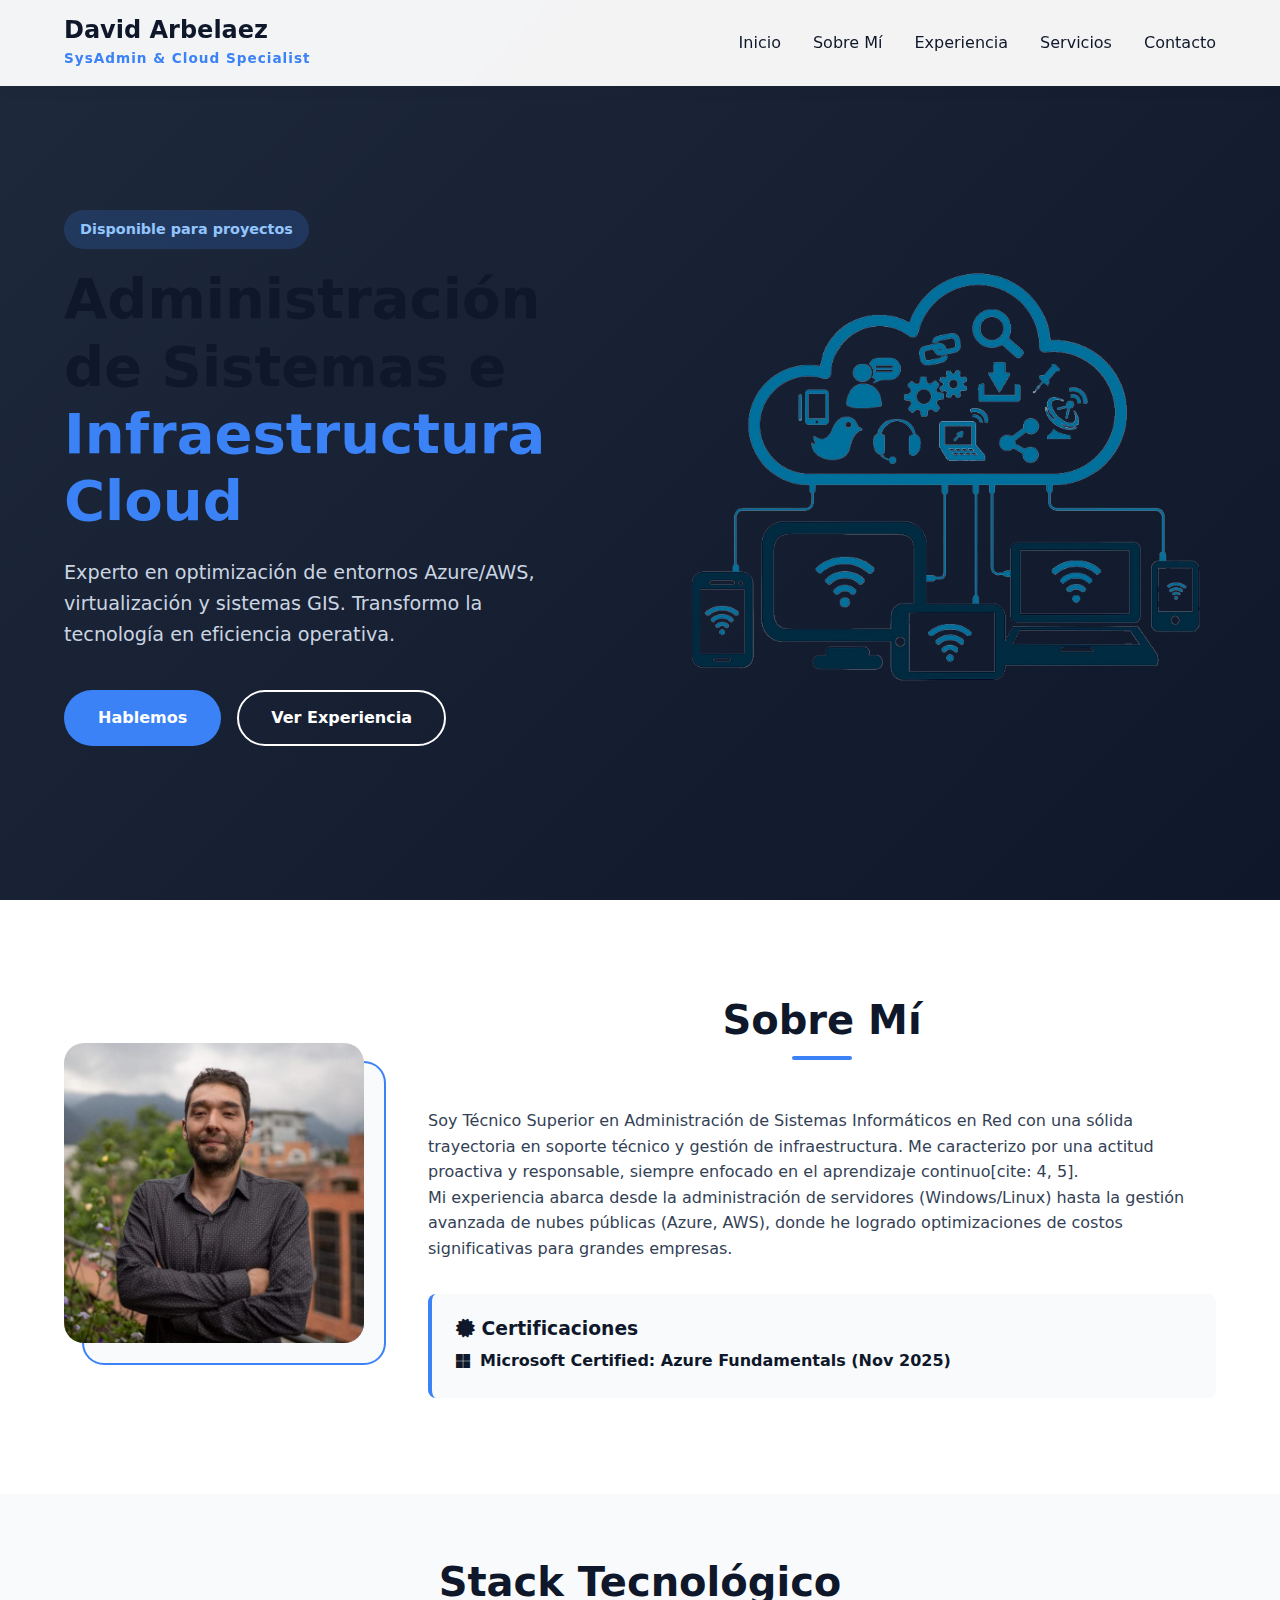
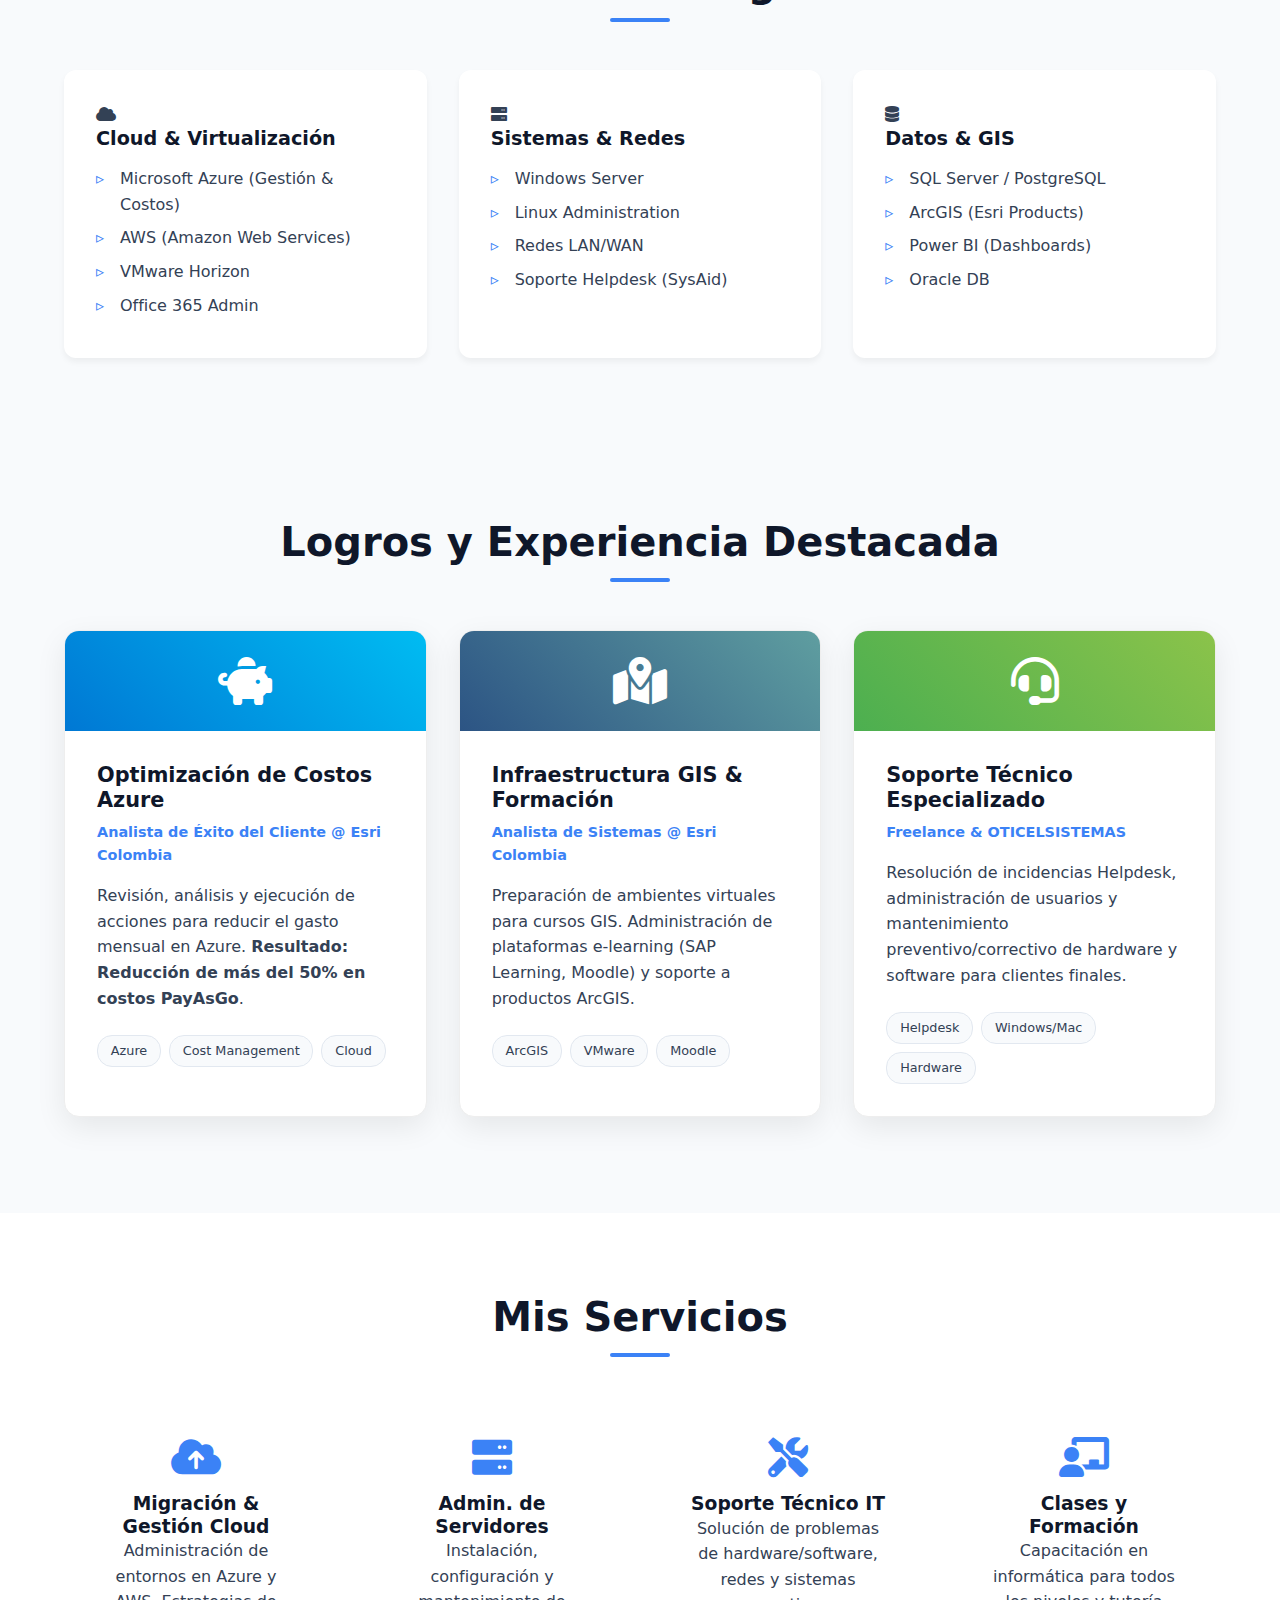
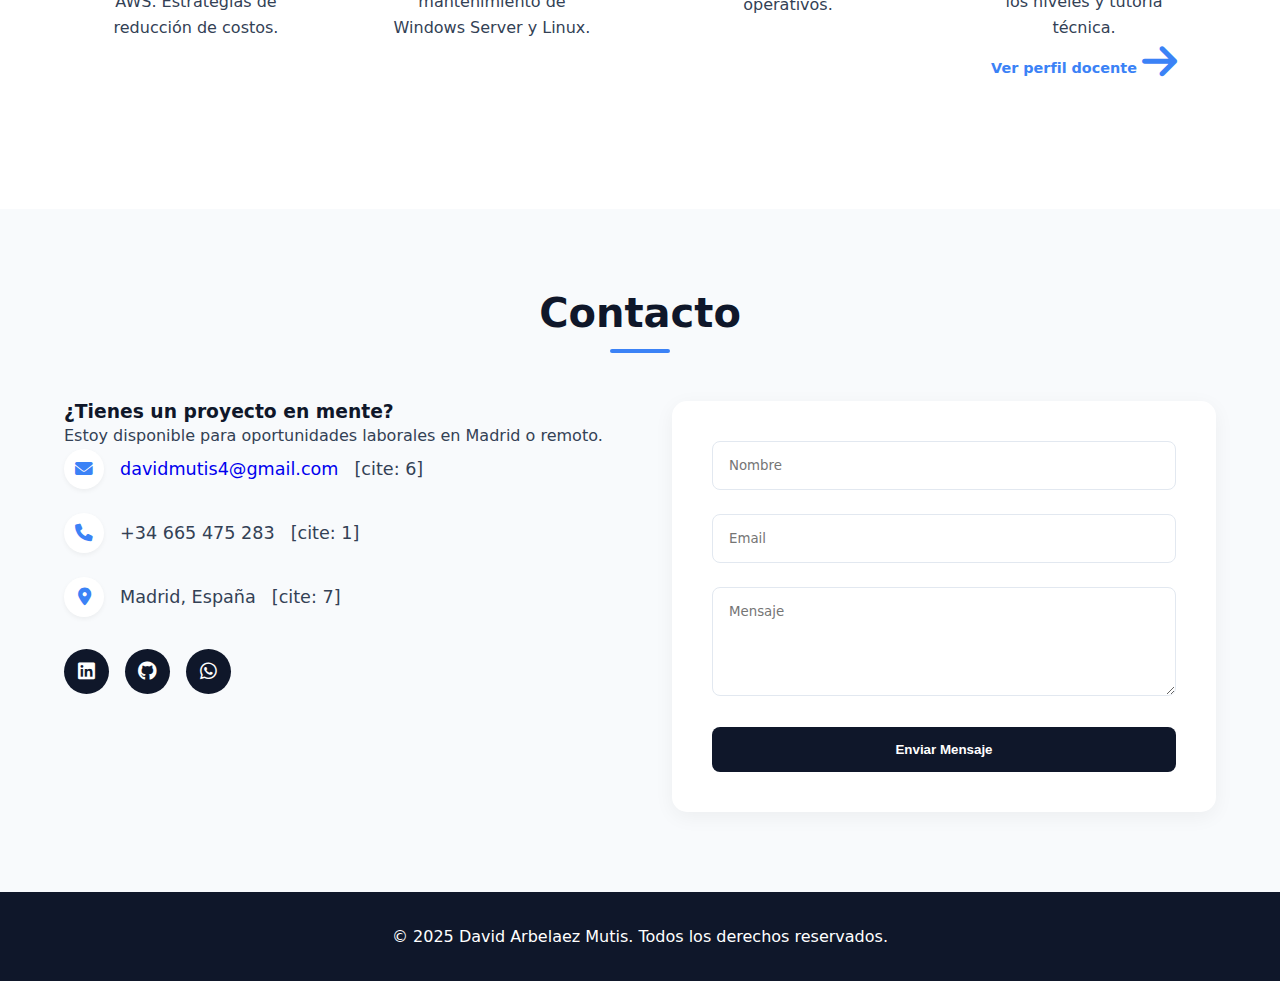
<file: index.html>
<!DOCTYPE html>
<html lang="es">
<head>
    <meta charset="UTF-8">
    <meta name="viewport" content="width=device-width, initial-scale=1.0">
    <title>David Arbelaez | SysAdmin & Cloud Specialist</title>
    <link rel="stylesheet" href="styles.css">
    <link rel="stylesheet" href="https://cdnjs.cloudflare.com/ajax/libs/font-awesome/6.0.0-beta3/css/all.min.css">
</head>
<body>
    <header>
        <div class="container nav-container">
            <div class="logo">
                <h1>David Arbelaez</h1>
                <span class="subtitle">SysAdmin & Cloud Specialist</span>
            </div>
            <nav>
                <ul class="nav-links">
                    <li><a href="#inicio">Inicio</a></li>
                    <li><a href="#sobre-mi">Sobre Mí</a></li>
                    <li><a href="#experiencia">Experiencia</a></li> <li><a href="#servicios">Servicios</a></li>
                    <li><a href="#contacto">Contacto</a></li>
                </ul>
                <div class="hamburger">
                    <i class="fas fa-bars"></i>
                </div>
            </nav>
        </div>
    </header>

    <section id="inicio" class="hero">
        <div id="particles-js"></div>
        <div class="container hero-container">
            <div class="hero-content">
                <span class="badge">Disponible para proyectos</span>
                <h1 class="hero-title">Administración de Sistemas e <span class="highlight">Infraestructura Cloud</span></h1>
                <p class="hero-subtitle">
                    Experto en optimización de entornos Azure/AWS, virtualización y sistemas GIS. 
                    Transformo la tecnología en eficiencia operativa.
                </p>
                <div class="hero-buttons">
                    <a href="#contacto" class="btn btn-primary">Hablemos</a>
                    <a href="#experiencia" class="btn btn-outline">Ver Experiencia</a>
                </div>
            </div>
            <div class="hero-image">
                 <img src="img/hero-devices.png" alt="Infraestructura Cloud" onerror="this.style.display='none'">
            </div>
        </div>
    </section>

    <section id="sobre-mi" class="about">
        <div class="container">
            <div class="about-content">
                <div class="about-image">
                    <img src="img/Photo.jpg" alt="David Arbelaez">
                </div>
                <div class="about-text">
                    <h2 class="section-title">Sobre Mí</h2>
                    <p>
                        Soy Técnico Superior en Administración de Sistemas Informáticos en Red  con una sólida trayectoria en soporte técnico y gestión de infraestructura. 
                        Me caracterizo por una actitud proactiva y responsable, siempre enfocado en el aprendizaje continuo[cite: 4, 5].
                    </p>
                    <p>
                        Mi experiencia abarca desde la administración de servidores (Windows/Linux) hasta la gestión avanzada de nubes públicas (Azure, AWS), 
                        donde he logrado optimizaciones de costos significativas para grandes empresas.
                    </p>
                    
                    <div class="certifications">
                        <h3><i class="fas fa-certificate"></i> Certificaciones</h3>
                        <div class="cert-badge">
                            <i class="fab fa-microsoft"></i>
                            <span>Microsoft Certified: Azure Fundamentals (Nov 2025) </span>
                        </div>
                    </div>
                </div>
            </div>
        </div>
    </section>

    <section id="skills" class="skills-section">
        <div class="container">
            <h2 class="section-title">Stack Tecnológico</h2>
            <div class="skills-grid">
                <div class="skill-category">
                    <i class="fas fa-cloud"></i>
                    <h3>Cloud & Virtualización</h3>
                    <ul>
                        <li>Microsoft Azure (Gestión & Costos)</li>
                        <li>AWS (Amazon Web Services)</li>
                        <li>VMware Horizon</li>
                        <li>Office 365 Admin</li>
                    </ul>
                </div>
                <div class="skill-category">
                    <i class="fas fa-server"></i>
                    <h3>Sistemas & Redes</h3>
                    <ul>
                        <li>Windows Server</li>
                        <li>Linux Administration</li>
                        <li>Redes LAN/WAN</li>
                        <li>Soporte Helpdesk (SysAid)</li>
                    </ul>
                </div>
                <div class="skill-category">
                    <i class="fas fa-database"></i>
                    <h3>Datos & GIS</h3>
                    <ul>
                        <li>SQL Server / PostgreSQL</li>
                        <li>ArcGIS (Esri Products)</li>
                        <li>Power BI (Dashboards)</li>
                        <li>Oracle DB</li>
                    </ul>
                </div>
            </div>
        </div>
    </section>

    <section id="experiencia" class="projects">
        <div class="container">
            <h2 class="section-title">Logros y Experiencia Destacada</h2>
            <div class="projects-grid">
                <div class="project-card">
                    <div class="card-header azure-bg">
                        <i class="fas fa-piggy-bank"></i>
                    </div>
                    <div class="project-info">
                        <h3>Optimización de Costos Azure</h3>
                        <p class="role">Analista de Éxito del Cliente @ Esri Colombia</p>
                        <p>Revisión, análisis y ejecución de acciones para reducir el gasto mensual en Azure. <strong>Resultado: Reducción de más del 50% en costos PayAsGo</strong>.</p>
                        <div class="tags">
                            <span>Azure</span>
                            <span>Cost Management</span>
                            <span>Cloud</span>
                        </div>
                    </div>
                </div>

                <div class="project-card">
                    <div class="card-header gis-bg">
                        <i class="fas fa-map-marked-alt"></i>
                    </div>
                    <div class="project-info">
                        <h3>Infraestructura GIS & Formación</h3>
                        <p class="role">Analista de Sistemas @ Esri Colombia</p>
                        <p>Preparación de ambientes virtuales para cursos GIS. Administración de plataformas e-learning (SAP Learning, Moodle) y soporte a productos ArcGIS.</p>
                        <div class="tags">
                            <span>ArcGIS</span>
                            <span>VMware</span>
                            <span>Moodle</span>
                        </div>
                    </div>
                </div>

                <div class="project-card">
                    <div class="card-header tech-bg">
                        <i class="fas fa-headset"></i>
                    </div>
                    <div class="project-info">
                        <h3>Soporte Técnico Especializado</h3>
                        <p class="role">Freelance & OTICELSISTEMAS</p>
                        <p>Resolución de incidencias Helpdesk, administración de usuarios y mantenimiento preventivo/correctivo de hardware y software para clientes finales.</p>
                        <div class="tags">
                            <span>Helpdesk</span>
                            <span>Windows/Mac</span>
                            <span>Hardware</span>
                        </div>
                    </div>
                </div>
            </div>
        </div>
    </section>

    <section id="servicios" class="services">
        <div class="container">
            <h2 class="section-title">Mis Servicios</h2>
            <div class="services-grid">
                <div class="service-card">
                    <i class="fas fa-cloud-upload-alt"></i>
                    <h3>Migración & Gestión Cloud</h3>
                    <p>Administración de entornos en Azure y AWS. Estrategias de reducción de costos.</p>
                </div>
                <div class="service-card">
                    <i class="fas fa-server"></i>
                    <h3>Admin. de Servidores</h3>
                    <p>Instalación, configuración y mantenimiento de Windows Server y Linux.</p>
                </div>
                <div class="service-card">
                    <i class="fas fa-tools"></i>
                    <h3>Soporte Técnico IT</h3>
                    <p>Solución de problemas de hardware/software, redes y sistemas operativos.</p>
                </div>
                <div class="service-card">
                    <i class="fas fa-chalkboard-teacher"></i>
                    <h3>Clases y Formación</h3>
                    <p>Capacitación en informática para todos los niveles y tutoría técnica.</p>
                    <a href="https://www.superprof.es/profesor-informatica-para-todas-las-edades-niveles-desde-principiantes-hasta-avanzados-disponibilidad-las-tardes-online.html" target="_blank" class="text-link">Ver perfil docente <i class="fas fa-arrow-right"></i></a>
                </div>
            </div>
        </div>
    </section>

    <section id="contacto" class="contact">
        <div class="container">
            <h2 class="section-title">Contacto</h2>
            <div class="contact-content">
                <div class="contact-info">
                    <h3>¿Tienes un proyecto en mente?</h3>
                    <p>Estoy disponible para oportunidades laborales en Madrid o remoto.</p>
                    
                    <div class="info-item">
                        <i class="fas fa-envelope"></i>
                        <a href="mailto:davidmutis4@gmail.com">davidmutis4@gmail.com</a> [cite: 6]
                    </div>
                    <div class="info-item">
                        <i class="fas fa-phone"></i>
                        <span>+34 665 475 283</span> [cite: 1]
                    </div>
                    <div class="info-item">
                        <i class="fas fa-map-marker-alt"></i>
                        <span>Madrid, España</span> [cite: 7]
                    </div>

                    <div class="social-links">
                        <a href="https://www.linkedin.com/in/davidmutis/" target="_blank"><i class="fab fa-linkedin"></i></a>
                        <a href="https://github.com/Madaru69/" target="_blank"><i class="fab fa-github"></i></a>
                        <a href="https://wa.me/34665475283" target="_blank"><i class="fab fa-whatsapp"></i></a>
                    </div>
                </div>
                
                <form class="contact-form">
                    <div class="form-group">
                        <input type="text" placeholder="Nombre" required>
                    </div>
                    <div class="form-group">
                        <input type="email" placeholder="Email" required>
                    </div>
                    <div class="form-group">
                        <textarea placeholder="Mensaje" rows="5" required></textarea>
                    </div>
                    <button type="submit" class="btn btn-full">Enviar Mensaje</button>
                </form>
            </div>
        </div>
    </section>

    <footer>
        <div class="container">
            <p>&copy; 2025 David Arbelaez Mutis. Todos los derechos reservados.</p>
        </div>
    </footer>

    <script src="script.js"></script>
</body>
</html>
</file>
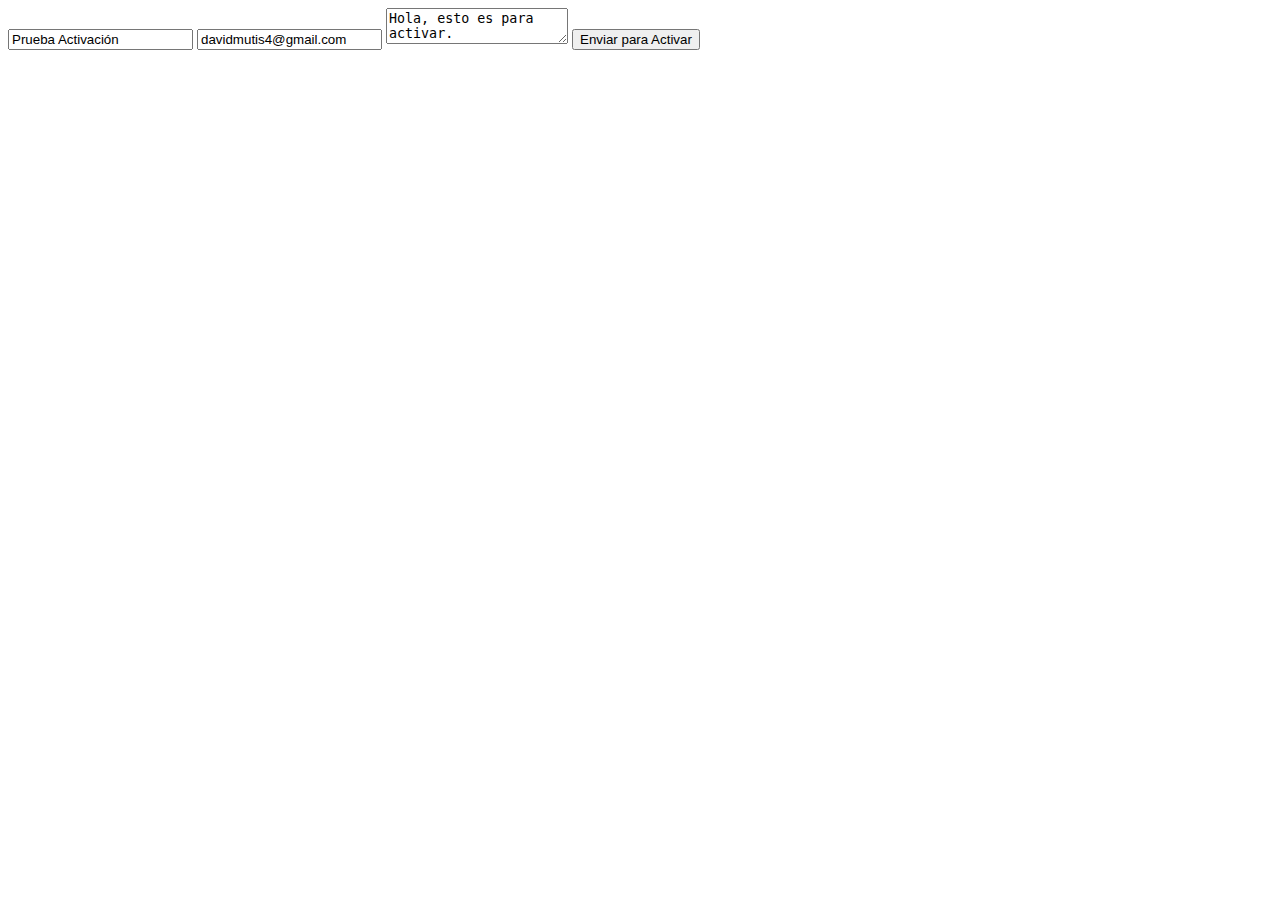
<file: prueba.html>
<!DOCTYPE html>
<html lang="en">
<head>
    <meta charset="UTF-8">
    <meta name="viewport" content="width=device-width, initial-scale=1.0">
    <title>Document</title>
</head>
<body>
    <form action="https://formsubmit.co/davidmutis4@gmail.com" method="POST">
    <input type="text" name="name" value="Prueba Activación" required>
    <input type="email" name="email" value="davidmutis4@gmail.com" required>
    <textarea name="message" required>Hola, esto es para activar.</textarea>
    <button type="submit">Enviar para Activar</button>
</form>
</body>
</html>
</file>
<file: styles.css>
/* Variables para fácil personalización */
:root {
    --primary: #0f172a;      /* Azul muy oscuro (Profesional) */
    --secondary: #3b82f6;    /* Azul vibrante (Azure/Tech) */
    --accent: #0ea5e9;       /* Celeste */
    --text: #334155;         /* Gris oscuro para texto */
    --bg-light: #f8fafc;     /* Fondo muy claro */
    --white: #ffffff;
    --gradient: linear-gradient(135deg, #1e293b 0%, #0f172a 100%);
}

/* Reset básico */
* { margin: 0; padding: 0; box-sizing: border-box; }

body {
    font-family: 'Segoe UI', system-ui, sans-serif;
    line-height: 1.6;
    color: var(--text);
    background-color: var(--bg-light);
}

.container {
    width: 90%;
    max-width: 1200px;
    margin: 0 auto;
}

/* Tipografía */
h1, h2, h3 { color: var(--primary); line-height: 1.2; }
a { text-decoration: none; transition: 0.3s; }
ul { list-style: none; }

/* Botones */
.btn {
    display: inline-block;
    padding: 0.8rem 2rem;
    border-radius: 50px;
    font-weight: 600;
    cursor: pointer;
    border: 2px solid transparent;
}

.btn-primary { background: var(--secondary); color: white; }
.btn-primary:hover { background: var(--accent); transform: translateY(-2px); }

.btn-outline { border-color: white; color: white; }
.btn-outline:hover { background: white; color: var(--primary); }

.btn-full { width: 100%; background: var(--primary); color: white; border-radius: 8px; }
.btn-full:hover { opacity: 0.9; }

.section-title {
    text-align: center;
    font-size: 2.5rem;
    margin-bottom: 3rem;
    position: relative;
    padding-bottom: 1rem;
}
.section-title::after {
    content: '';
    position: absolute;
    bottom: 0;
    left: 50%;
    transform: translateX(-50%);
    width: 60px;
    height: 4px;
    background: var(--secondary);
    border-radius: 2px;
}

/* Header & Nav */
header {
    background: rgba(255, 255, 255, 0.95);
    backdrop-filter: blur(10px);
    position: fixed;
    width: 100%;
    top: 0;
    z-index: 1000;
    box-shadow: 0 2px 15px rgba(0,0,0,0.05);
}

.nav-container {
    display: flex;
    justify-content: space-between;
    align-items: center;
    padding: 1rem 0;
}

.logo h1 { font-size: 1.5rem; margin: 0; }
.logo .subtitle { font-size: 0.85rem; color: var(--secondary); font-weight: 600; letter-spacing: 1px; }

.nav-links { display: flex; gap: 2rem; }
.nav-links a { color: var(--primary); font-weight: 500; }
.nav-links a:hover { color: var(--secondary); }

.hamburger { display: none; font-size: 1.5rem; cursor: pointer; }

/* Hero Section */
.hero {
    background: var(--gradient);
    color: white;
    padding-top: 120px; /* Espacio para el header fijo */
    padding-bottom: 4rem;
    position: relative;
    min-height: 100vh; /* Ocupa toda la pantalla */
    display: flex;
    align-items: center;
}

.hero-container {
    display: flex;
    align-items: center;
    gap: 3rem;
    z-index: 2;
}

.hero-content { flex: 1; }
.hero-image { flex: 1; display: flex; justify-content: center; }
.hero-image img { max-width: 100%; animation: float 6s ease-in-out infinite; }

.badge {
    background: rgba(59, 130, 246, 0.2);
    color: #93c5fd;
    padding: 0.5rem 1rem;
    border-radius: 20px;
    font-size: 0.9rem;
    font-weight: 600;
    display: inline-block;
    margin-bottom: 1rem;
}

.hero-title { font-size: 3.5rem; font-weight: 800; margin-bottom: 1.5rem; }
.highlight { color: var(--secondary); }
.hero-subtitle { font-size: 1.2rem; color: #cbd5e1; margin-bottom: 2.5rem; max-width: 90%; }
.hero-buttons { display: flex; gap: 1rem; }

/* About Section */
.about { padding: 6rem 0; background: white; }
.about-content { display: flex; align-items: center; gap: 4rem; }
.about-image img { 
    width: 300px; 
    height: 300px; 
    object-fit: cover; 
    border-radius: 20px; 
    box-shadow: 20px 20px 0 var(--bg-light), 20px 20px 0 2px var(--secondary);
}

.certifications { margin-top: 2rem; padding: 1.5rem; background: var(--bg-light); border-radius: 8px; border-left: 4px solid var(--secondary); }
.cert-badge { display: flex; align-items: center; gap: 10px; margin-top: 0.5rem; color: var(--primary); font-weight: 600; }

/* Skills Section (Nuevo) */
.skills-section { padding: 4rem 0; background: var(--bg-light); }
.skills-grid { display: grid; grid-template-columns: repeat(auto-fit, minmax(300px, 1fr)); gap: 2rem; }
.skill-category { background: white; padding: 2rem; border-radius: 12px; box-shadow: 0 4px 6px rgba(0,0,0,0.05); }
.skill-category h3 { display: flex; align-items: center; gap: 10px; margin-bottom: 1rem; font-size: 1.2rem; }
.skill-category ul li { margin-bottom: 0.5rem; padding-left: 1.5rem; position: relative; color: var(--text); }
.skill-category ul li::before {
    content: '▹'; color: var(--secondary); position: absolute; left: 0;
}

/* Projects / Experiencia */
.projects { padding: 6rem 0; }
.projects-grid { display: grid; grid-template-columns: repeat(auto-fit, minmax(320px, 1fr)); gap: 2rem; }

.project-card {
    background: white;
    border-radius: 15px;
    overflow: hidden;
    box-shadow: 0 10px 30px rgba(0,0,0,0.08);
    transition: transform 0.3s;
    border: 1px solid #eee;
}
.project-card:hover { transform: translateY(-5px); }

/* Headers de colores para las tarjetas de experiencia */
.card-header { height: 100px; display: flex; align-items: center; justify-content: center; font-size: 3rem; color: white; }
.azure-bg { background: linear-gradient(45deg, #0078D4, #00BCF2); }
.gis-bg { background: linear-gradient(45deg, #2C5484, #5F9EA0); }
.tech-bg { background: linear-gradient(45deg, #4CAF50, #8BC34A); }

.project-info { padding: 2rem; }
.project-info h3 { margin-bottom: 0.5rem; font-size: 1.3rem; }
.role { font-size: 0.9rem; color: var(--secondary); margin-bottom: 1rem; font-weight: 600; }
.tags { margin-top: 1.5rem; display: flex; flex-wrap: wrap; gap: 0.5rem; }
.tags span { font-size: 0.8rem; background: var(--bg-light); padding: 0.3rem 0.8rem; border-radius: 15px; color: var(--text); border: 1px solid #e2e8f0; }

/* Services */
.services { padding: 5rem 0; background: var(--white); }
.services-grid { display: grid; grid-template-columns: repeat(auto-fit, minmax(250px, 1fr)); gap: 2rem; }
.service-card { text-align: center; padding: 2rem; transition: 0.3s; border-radius: 8px; }
.service-card:hover { background: var(--bg-light); }
.service-card i { font-size: 2.5rem; color: var(--secondary); margin-bottom: 1rem; }
.text-link { color: var(--secondary); font-size: 0.9rem; font-weight: 600; display: inline-flex; align-items: center; gap: 5px; }

/* Contact */
.contact { padding: 5rem 0; background: var(--bg-light); }
.contact-content { display: grid; grid-template-columns: 1fr 1fr; gap: 4rem; }
.info-item { display: flex; align-items: center; gap: 1rem; margin-bottom: 1.5rem; font-size: 1.1rem; }
.info-item i { width: 40px; height: 40px; background: white; display: flex; align-items: center; justify-content: center; border-radius: 50%; color: var(--secondary); box-shadow: 0 2px 5px rgba(0,0,0,0.05); }
.social-links { display: flex; gap: 1rem; margin-top: 2rem; }
.social-links a { width: 45px; height: 45px; background: var(--primary); color: white; display: flex; align-items: center; justify-content: center; border-radius: 50%; font-size: 1.2rem; transition: 0.3s; }
.social-links a:hover { background: var(--secondary); transform: translateY(-3px); }

.contact-form { background: white; padding: 2.5rem; border-radius: 15px; box-shadow: 0 5px 20px rgba(0,0,0,0.05); }
.form-group { margin-bottom: 1.5rem; }
.form-group input, .form-group textarea { width: 100%; padding: 1rem; border: 1px solid #e2e8f0; border-radius: 8px; font-family: inherit; outline: none; transition: 0.3s; }
.form-group input:focus, .form-group textarea:focus { border-color: var(--secondary); box-shadow: 0 0 0 3px rgba(59, 130, 246, 0.1); }

/* Footer */
footer { background: var(--primary); color: white; text-align: center; padding: 2rem; margin-top: auto; }

/* Animaciones */
@keyframes float {
    0%, 100% { transform: translateY(0); }
    50% { transform: translateY(-20px); }
}

/* Responsive */
@media (max-width: 768px) {
    .hero-container, .about-content, .contact-content { flex-direction: column; text-align: center; }
    .hero-title { font-size: 2.5rem; }
    .nav-links { display: none; } /* Aquí necesitarías JS para un menú móvil real */
    .hamburger { display: block; }
    .about-image img { margin-bottom: 2rem; }
    .certifications { text-align: left; }
}
</file>
